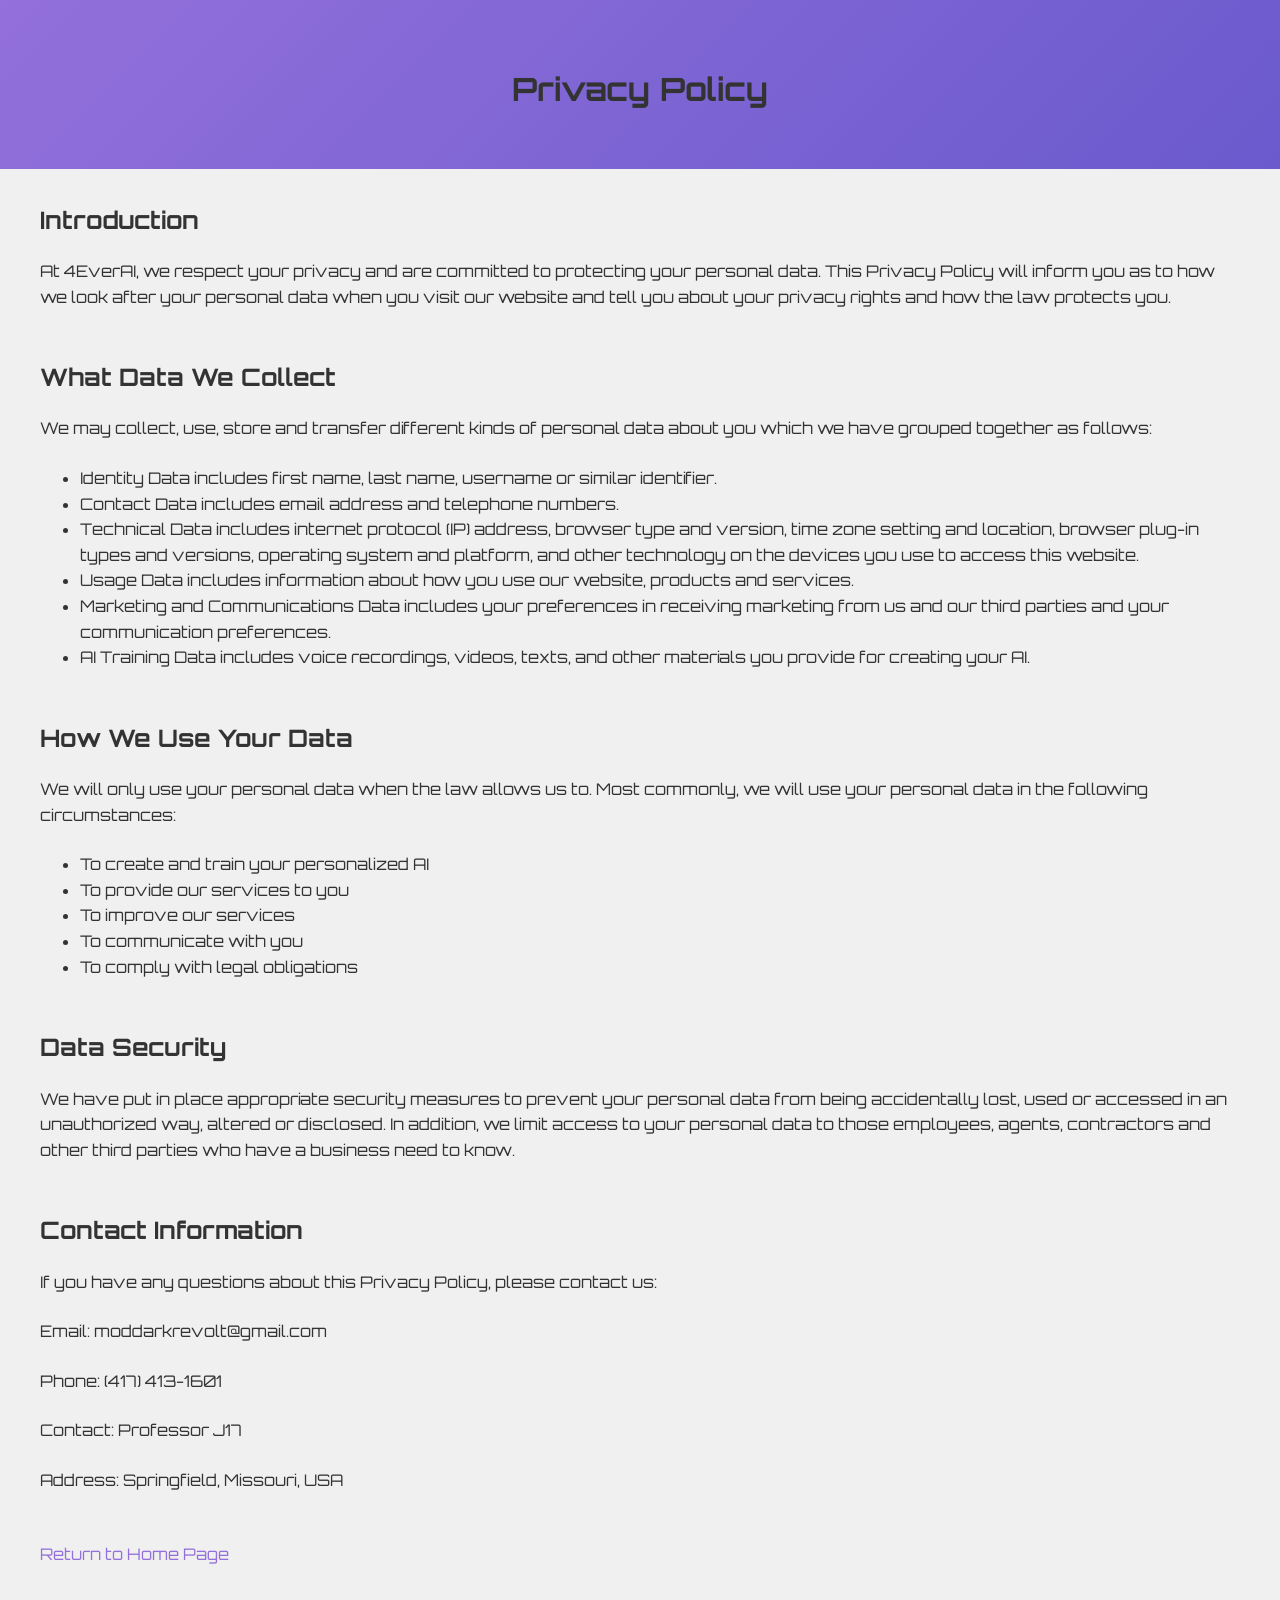
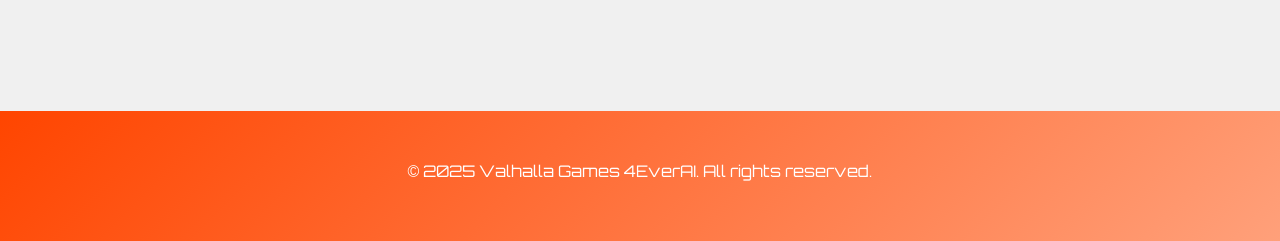
<file: privacy.html>
<html lang="en">
<head>
    <meta charset="UTF-8">
    <meta name="viewport" content="width=device-width, initial-scale=1.0">
    <title>Privacy Policy - 4EverAI</title>
    <style>
        @import url('https://fonts.googleapis.com/css2?family=Orbitron:wght@400;500;600;700;800;900&display=swap');
        
        body {
            font-family: 'Orbitron', sans-serif;
            line-height: 1.6;
            color: #333;
            margin: 0;
            padding: 0;
            background-color: #f0f0f0;
        }
        
        header {
            background: linear-gradient(135deg, #9370DB 0%, #6A5ACD 100%);
            color: white;
            text-align: center;
            padding: 2rem;
            margin-bottom: 2rem;
        }
        
        .container {
            max-width: 1200px;
            margin: 0 auto;
            padding: 0 2rem 4rem;
        }
        
        h1, h2 {
            color: #333;
            margin-top: 2rem;
        }
        
        p {
            margin-bottom: 1.5rem;
        }
        
        .section {
            margin-bottom: 3rem;
        }
        
        footer {
            background: linear-gradient(135deg, #FF4500 0%, #FFA07A 100%);
            color: white;
            text-align: center;
            padding: 2rem;
            margin-top: 2rem;
        }
        
        a {
            color: #9370DB;
            text-decoration: none;
        }
        
        a:hover {
            text-decoration: underline;
        }
    </style>
</head>
<body>
    <header>
        <h1>Privacy Policy</h1>
    </header>
    
    <div class="container">
        <div class="section">
            <h2>Introduction</h2>
            <p>At 4EverAI, we respect your privacy and are committed to protecting your personal data. This Privacy Policy will inform you as to how we look after your personal data when you visit our website and tell you about your privacy rights and how the law protects you.</p>
        </div>
        
        <div class="section">
            <h2>What Data We Collect</h2>
            <p>We may collect, use, store and transfer different kinds of personal data about you which we have grouped together as follows:</p>
            <ul>
                <li>Identity Data includes first name, last name, username or similar identifier.</li>
                <li>Contact Data includes email address and telephone numbers.</li>
                <li>Technical Data includes internet protocol (IP) address, browser type and version, time zone setting and location, browser plug-in types and versions, operating system and platform, and other technology on the devices you use to access this website.</li>
                <li>Usage Data includes information about how you use our website, products and services.</li>
                <li>Marketing and Communications Data includes your preferences in receiving marketing from us and our third parties and your communication preferences.</li>
                <li>AI Training Data includes voice recordings, videos, texts, and other materials you provide for creating your AI.</li>
            </ul>
        </div>
        
        <div class="section">
            <h2>How We Use Your Data</h2>
            <p>We will only use your personal data when the law allows us to. Most commonly, we will use your personal data in the following circumstances:</p>
            <ul>
                <li>To create and train your personalized AI</li>
                <li>To provide our services to you</li>
                <li>To improve our services</li>
                <li>To communicate with you</li>
                <li>To comply with legal obligations</li>
            </ul>
        </div>
        
        <div class="section">
            <h2>Data Security</h2>
            <p>We have put in place appropriate security measures to prevent your personal data from being accidentally lost, used or accessed in an unauthorized way, altered or disclosed. In addition, we limit access to your personal data to those employees, agents, contractors and other third parties who have a business need to know.</p>
        </div>
        
        <div class="section">
            <h2>Contact Information</h2>
            <p>If you have any questions about this Privacy Policy, please contact us:</p>
            <p>Email: moddarkrevolt@gmail.com</p>
            <p>Phone: (417) 413-1601</p>
            <p>Contact: Professor J17</p>
            <p>Address: Springfield, Missouri, USA</p>
        </div>
        
        <div class="section">
            <a href="index.html">Return to Home Page</a>
        </div>
    </div>
    
    <footer>
        <p>&copy; 2025 Valhalla Games 4EverAI. All rights reserved.</p>
    </footer>
</body>
</html>
</file>
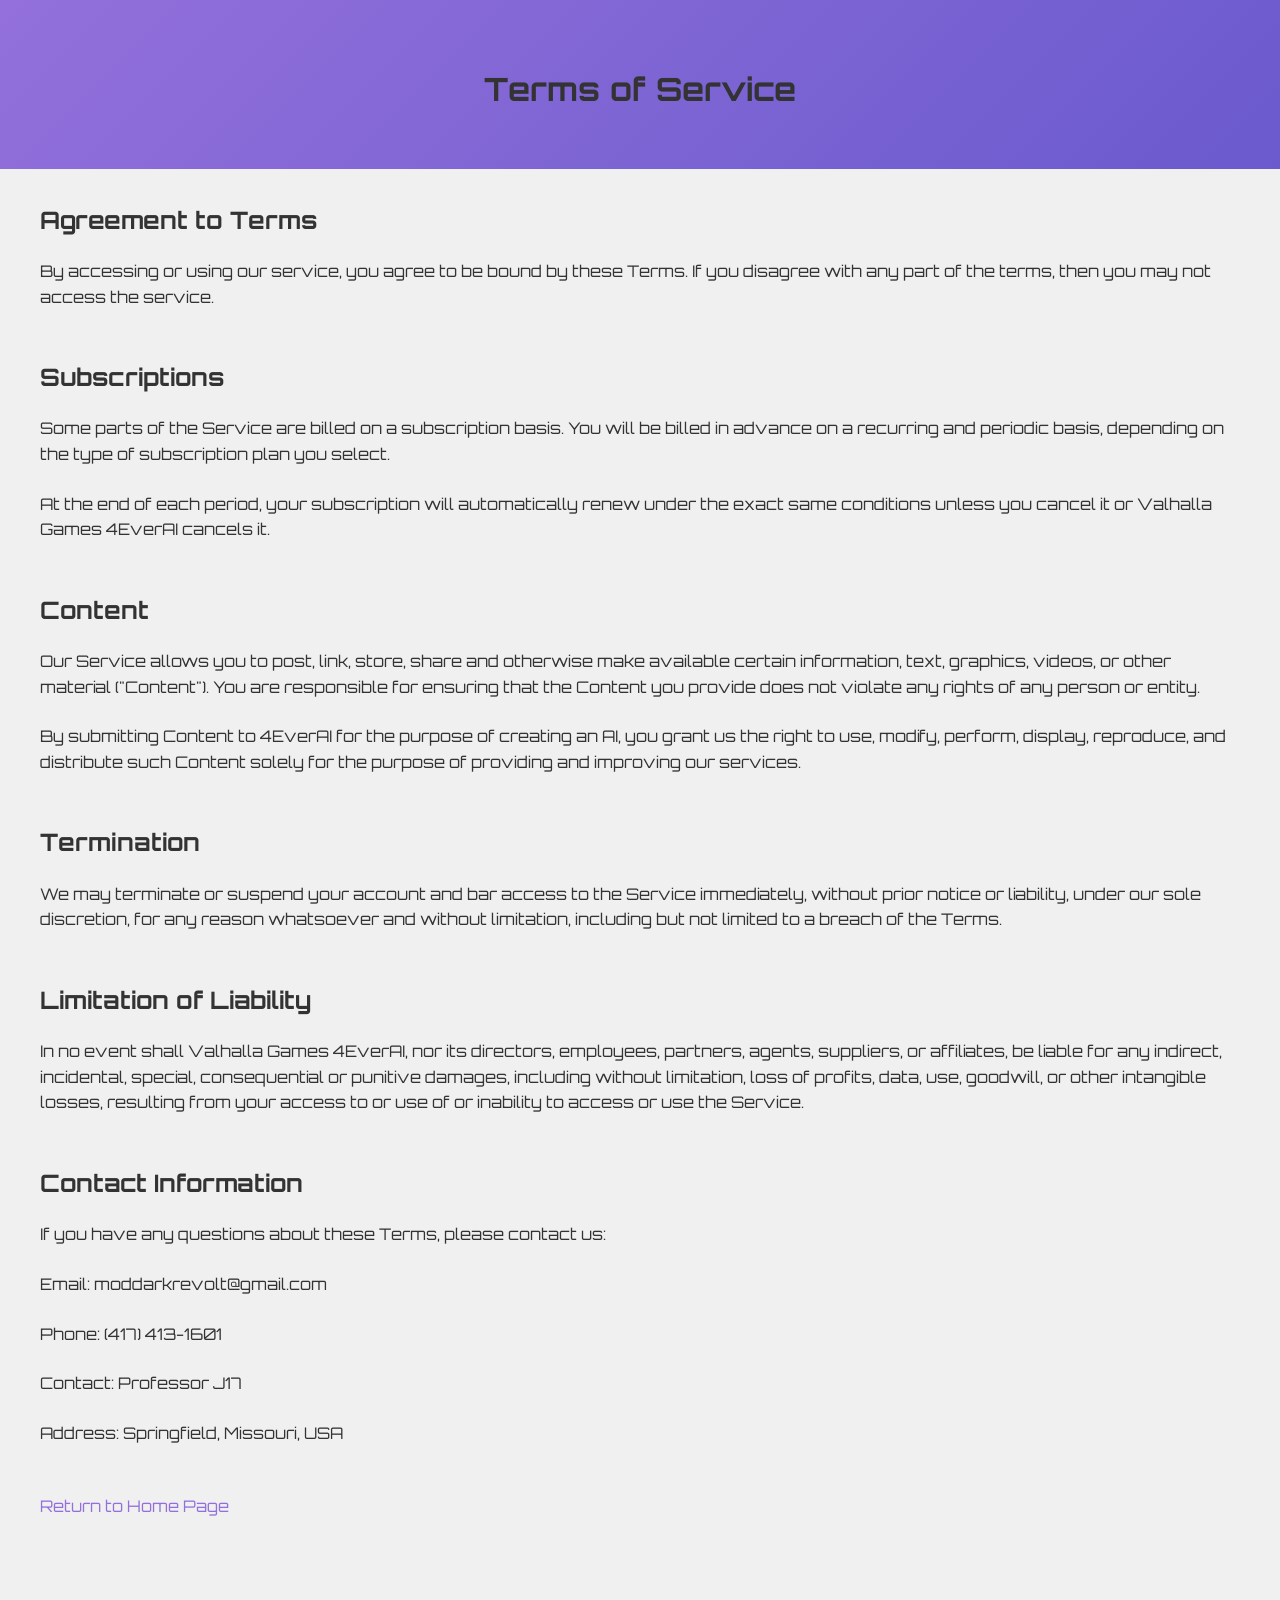
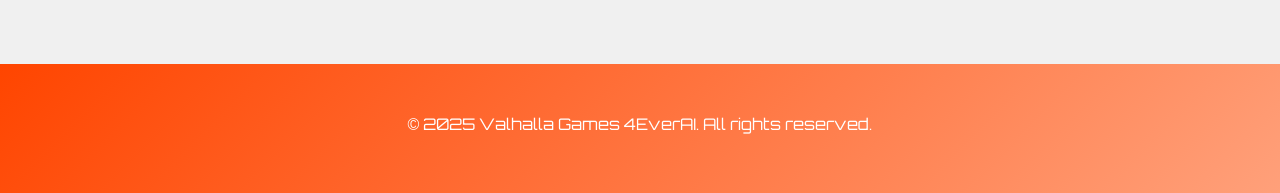
<file: terms.html>
<html lang="en">
<head>
    <meta charset="UTF-8">
    <meta name="viewport" content="width=device-width, initial-scale=1.0">
    <title>Terms of Service - 4EverAI</title>
    <style>
        @import url('https://fonts.googleapis.com/css2?family=Orbitron:wght@400;500;600;700;800;900&display=swap');
        
        body {
            font-family: 'Orbitron', sans-serif;
            line-height: 1.6;
            color: #333;
            margin: 0;
            padding: 0;
            background-color: #f0f0f0;
        }
        
        header {
            background: linear-gradient(135deg, #9370DB 0%, #6A5ACD 100%);
            color: white;
            text-align: center;
            padding: 2rem;
            margin-bottom: 2rem;
        }
        
        .container {
            max-width: 1200px;
            margin: 0 auto;
            padding: 0 2rem 4rem;
        }
        
        h1, h2 {
            color: #333;
            margin-top: 2rem;
        }
        
        p {
            margin-bottom: 1.5rem;
        }
        
        .section {
            margin-bottom: 3rem;
        }
        
        footer {
            background: linear-gradient(135deg, #FF4500 0%, #FFA07A 100%);
            color: white;
            text-align: center;
            padding: 2rem;
            margin-top: 2rem;
        }
        
        a {
            color: #9370DB;
            text-decoration: none;
        }
        
        a:hover {
            text-decoration: underline;
        }
    </style>
</head>
<body>
    <header>
        <h1>Terms of Service</h1>
    </header>
    
    <div class="container">
        <div class="section">
            <h2>Agreement to Terms</h2>
            <p>By accessing or using our service, you agree to be bound by these Terms. If you disagree with any part of the terms, then you may not access the service.</p>
        </div>
        
        <div class="section">
            <h2>Subscriptions</h2>
            <p>Some parts of the Service are billed on a subscription basis. You will be billed in advance on a recurring and periodic basis, depending on the type of subscription plan you select.</p>
            <p>At the end of each period, your subscription will automatically renew under the exact same conditions unless you cancel it or Valhalla Games 4EverAI cancels it.</p>
        </div>
        
        <div class="section">
            <h2>Content</h2>
            <p>Our Service allows you to post, link, store, share and otherwise make available certain information, text, graphics, videos, or other material ("Content"). You are responsible for ensuring that the Content you provide does not violate any rights of any person or entity.</p>
            <p>By submitting Content to 4EverAI for the purpose of creating an AI, you grant us the right to use, modify, perform, display, reproduce, and distribute such Content solely for the purpose of providing and improving our services.</p>
        </div>
        
        <div class="section">
            <h2>Termination</h2>
            <p>We may terminate or suspend your account and bar access to the Service immediately, without prior notice or liability, under our sole discretion, for any reason whatsoever and without limitation, including but not limited to a breach of the Terms.</p>
        </div>
        
        <div class="section">
            <h2>Limitation of Liability</h2>
            <p>In no event shall Valhalla Games 4EverAI, nor its directors, employees, partners, agents, suppliers, or affiliates, be liable for any indirect, incidental, special, consequential or punitive damages, including without limitation, loss of profits, data, use, goodwill, or other intangible losses, resulting from your access to or use of or inability to access or use the Service.</p>
        </div>
        
        <div class="section">
            <h2>Contact Information</h2>
            <p>If you have any questions about these Terms, please contact us:</p>
            <p>Email: moddarkrevolt@gmail.com</p>
            <p>Phone: (417) 413-1601</p>
            <p>Contact: Professor J17</p>
            <p>Address: Springfield, Missouri, USA</p>
        </div>
        
        <div class="section">
            <a href="index.html">Return to Home Page</a>
        </div>
    </div>
    
    <footer>
        <p>&copy; 2025 Valhalla Games 4EverAI. All rights reserved.</p>
    </footer>
</body>
</html>
</file>
